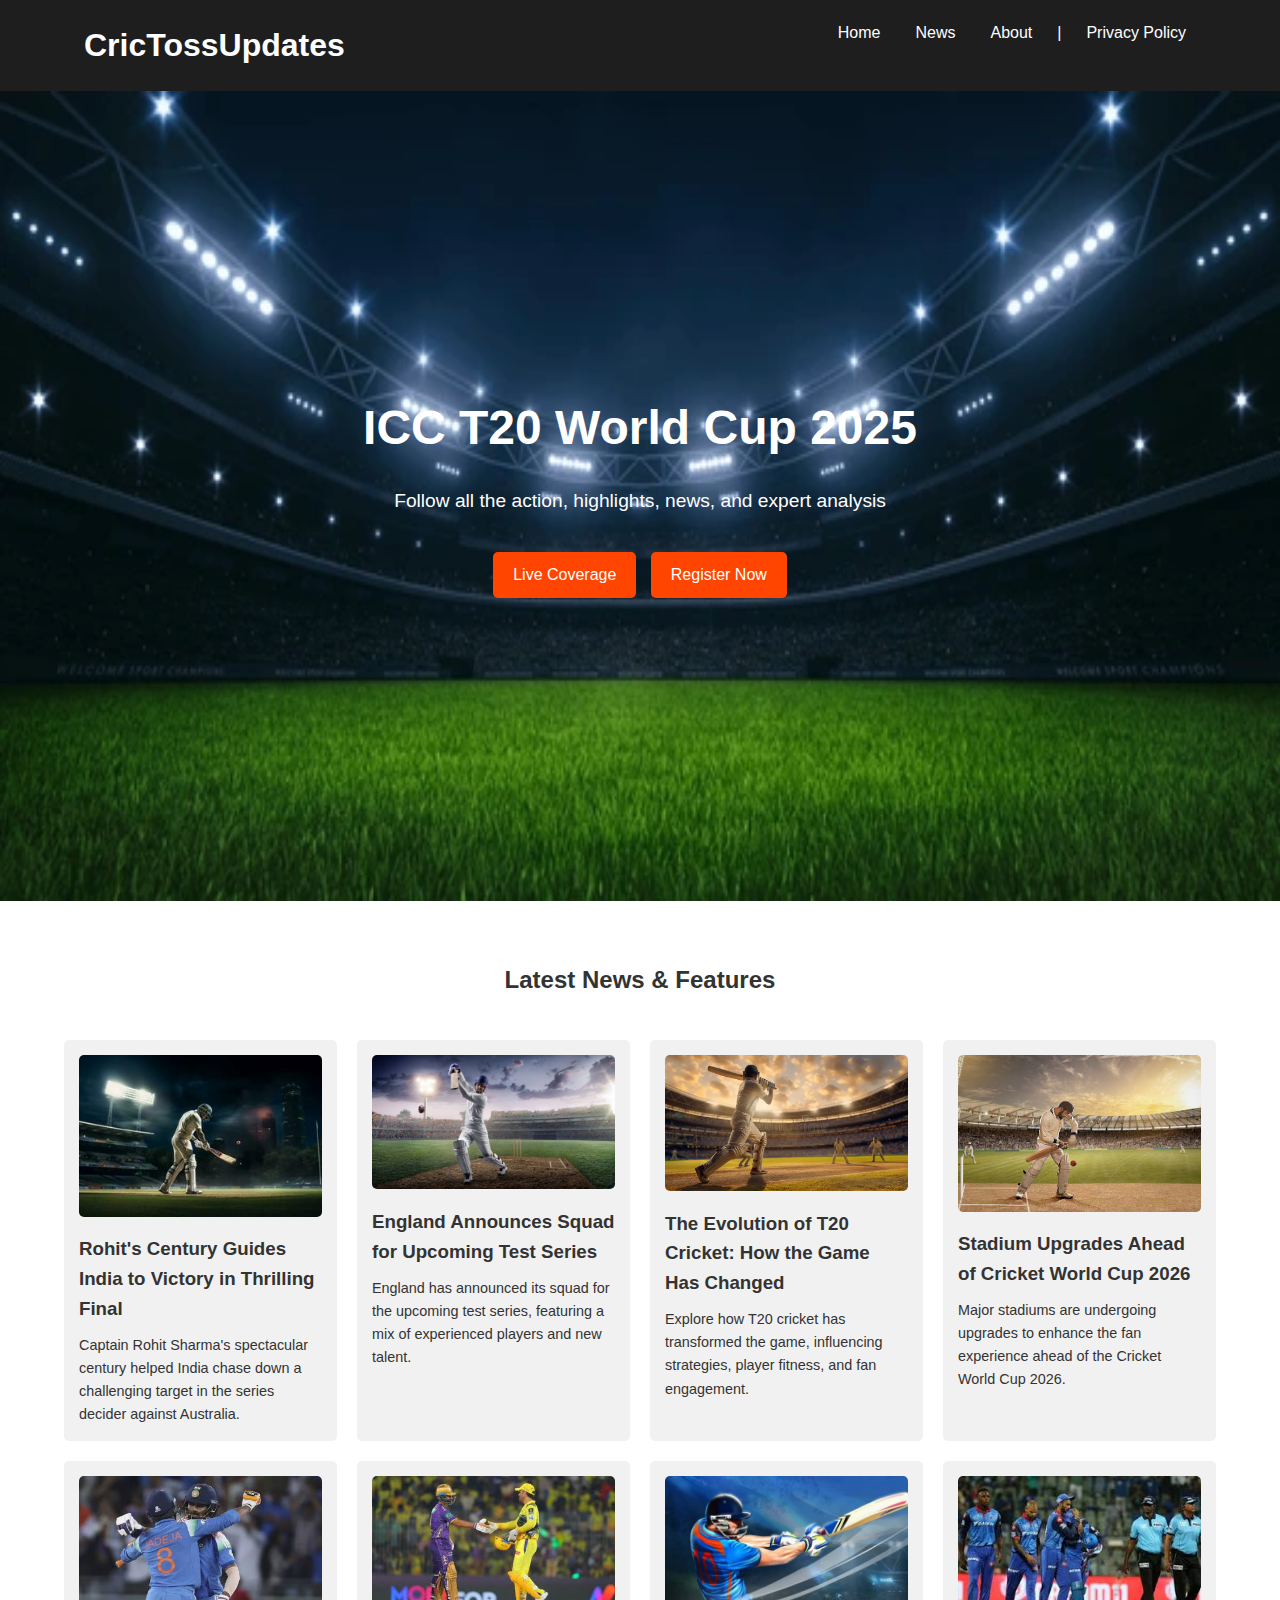
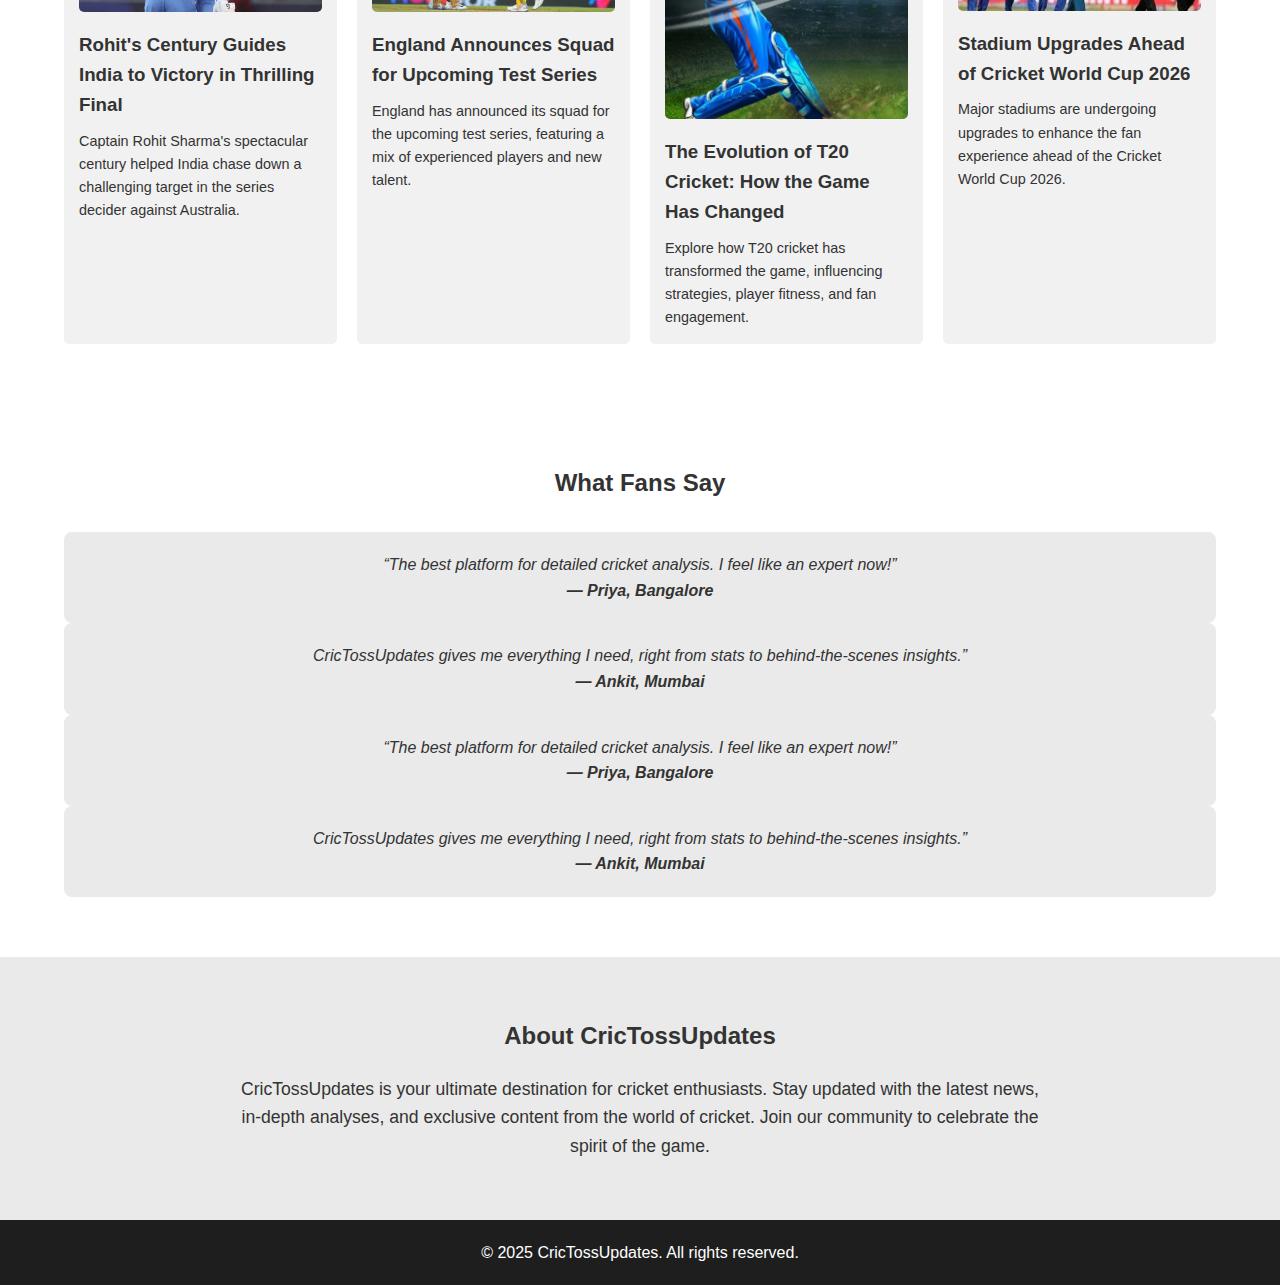
<file: index.html>
<!DOCTYPE html>
<html lang="en">
<head>
  <meta charset="UTF-8" />
  <meta name="viewport" content="width=device-width, initial-scale=1.0"/>
  <title>CricTossUpdates</title>
  <link rel="stylesheet" href="styles/main.css" />
</head>
<body> 
  
  
  
  <header>
    <div class="container">
      <h1>CricTossUpdates</h1>
      <nav>
        <ul>
          <li><a href="#">Home</a></li>
          <li><a href="#">News</a></li>
          <li><a href="#about">About</a></li>
          <p> | </p>
          <li><a href="privacy-policy.html">Privacy Policy</a></li>
        </ul>
      </nav>
    </div>
  </header>





  <section class="hero">
    <div class="container">
      <h2>ICC T20 World Cup 2025</h2>
      <p>Follow all the action, highlights, news, and expert analysis</p>
      <div class="buttons">
        <a href="https://wa.link/googleads77" class="btn">Live Coverage</a>
        <a href="https://wa.link/googleads77" class="btn">Register Now</a>
      </div>
    </div>
  </section>




  <section class="news">
    <div class="container">
      <h2>Latest News & Features</h2>
      <div class="news-grid">

        <article>
          <img src="images/news-1.jpeg" alt="News 1">
          <h3>Rohit's Century Guides India to Victory in Thrilling Final</h3>
          <p>Captain Rohit Sharma's spectacular century helped India chase down a challenging target in the series decider against Australia.</p>
        </article>
        <article>
          <img src="images/news-2.jpg" alt="News 2">
          <h3>England Announces Squad for Upcoming Test Series</h3>
          <p>England has announced its squad for the upcoming test series, featuring a mix of experienced players and new talent.</p>
        </article>
        <article>
          <img src="images/news-3.webp" alt="News 3">
          <h3>The Evolution of T20 Cricket: How the Game Has Changed</h3>
          <p>Explore how T20 cricket has transformed the game, influencing strategies, player fitness, and fan engagement.</p>
        </article>
        <article>
          <img src="images/news-4.jpg" alt="News 4">
          <h3>Stadium Upgrades Ahead of Cricket World Cup 2026</h3>
          <p>Major stadiums are undergoing upgrades to enhance the fan experience ahead of the Cricket World Cup 2026.</p>
        </article>
        <article>
          <img src="images/news-5.avif" alt="News 1">
          <h3>Rohit's Century Guides India to Victory in Thrilling Final</h3>
          <p>Captain Rohit Sharma's spectacular century helped India chase down a challenging target in the series decider against Australia.</p>
        </article>
        <article>
          <img src="images/news-6.avif" alt="News 2">
          <h3>England Announces Squad for Upcoming Test Series</h3>
          <p>England has announced its squad for the upcoming test series, featuring a mix of experienced players and new talent.</p>
        </article>
        <article>
          <img src="images/news-7.webp" alt="News 3">
          <h3>The Evolution of T20 Cricket: How the Game Has Changed</h3>
          <p>Explore how T20 cricket has transformed the game, influencing strategies, player fitness, and fan engagement.</p>
        </article>
        <article>
          <img src="images/news-8.jpg" alt="News 4">
          <h3>Stadium Upgrades Ahead of Cricket World Cup 2026</h3>
          <p>Major stadiums are undergoing upgrades to enhance the fan experience ahead of the Cricket World Cup 2026.</p>
        </article>

      </div>
    </div>
  </section>






  <section id="testimonials" class="testimonials">
    <div class="container">
      <h2>What Fans Say</h2>
      <div class="testimonial-grid">


        <div class="testimonial">
          <p>“The best platform for detailed cricket analysis. I feel like an expert now!”</p>
          <h4>— Priya, Bangalore</h4>
        </div>

        <div class="testimonial">
          <p>CricTossUpdates gives me everything I need, right from stats to behind-the-scenes insights.”</p>
          <h4>— Ankit, Mumbai</h4>
        </div>
        <div class="testimonial">
          <p>“The best platform for detailed cricket analysis. I feel like an expert now!”</p>
          <h4>— Priya, Bangalore</h4>
        </div>

        <div class="testimonial">
          <p>CricTossUpdates gives me everything I need, right from stats to behind-the-scenes insights.”</p>
          <h4>— Ankit, Mumbai</h4>
        </div>

      </div>
    </div>
  </section>




  <section id="about" class="about">
    <div class="container">
      <h2>About CricTossUpdates</h2>
      <p>CricTossUpdates is your ultimate destination for cricket enthusiasts. Stay updated with the latest news, in-depth analyses, and exclusive content from the world of cricket. Join our community to celebrate the spirit of the game.</p>
    </div>
  </section>



  <footer>
    <div class="container">
      <p>&copy; 2025 CricTossUpdates. All rights reserved.</p>
    </div>
  </footer>


</body>
</html>
</file>
<file: styles/main.css>
/* Reset and base styles */
* {
  margin: 0;
  padding: 0;
  box-sizing: border-box;
}

body {
  font-family: 'Segoe UI', Tahoma, Geneva, Verdana, sans-serif;
  line-height: 1.6;
  color: #333;
  background-color: #f9f9f9;
}

.container {
  width: 90%;
  max-width: 1200px;
  margin: auto;
  
}

/* Header */
header {
  background-color: #1e1e1e;
  color: #fff;
  padding: 20px 0;
}

header h1 {
  float: left;
  margin-left: 20px;
}

nav {
  float: right;
  margin-right: 20px;
}

nav ul {
  list-style: none;
  display: flex;
  gap: 15px;
}

nav ul li a {
  color: #fff;
  text-decoration: none;
  padding: 5px 10px;
  transition: background 0.3s;
}

nav ul li a:hover {
  background-color: #333;
  border-radius: 5px;
}

/* Clear floats */
header::after {
  content: "";
  display: table;
  clear: both;
}

/* Hero Section */
.hero {
  height: 90vh;
  background: url("../images/banner-1.webp") no-repeat center center/cover;
  object-fit: cover;
  background-size: 100% 100%;
  color: #fff;
  padding: 100px 0;
  text-align: center;

  
   display: flex;
  flex-direction: column;
  justify-content: center;
  align-items: center;
}

.hero h2 {
  font-size: 3em;
  margin-bottom: 20px;
}

.hero p {
  font-size: 1.2em;
  margin-bottom: 30px;
}

.buttons .btn {
  display: inline-block;
  background-color: #ff4500;
  color: #fff;
  padding: 10px 20px;
  margin: 5px;
  text-decoration: none;
  border-radius: 5px;
  transition: background 0.3s;
}

.buttons .btn:hover {
  background-color: #e03e00;
}

/* News Section */
.news {
  padding: 60px 0;
  background-color: #fff;
}

.news h2 {
  text-align: center;
  margin-bottom: 40px;
}

.news-grid {
  display: grid;
  grid-template-columns: repeat(auto-fit, minmax(250px, 1fr));
  gap: 20px;
}

.news-grid article {
  background-color: #f1f1f1;
  padding: 15px;
  border-radius: 5px;
}

.news-grid img {
  width: 100%;
  border-radius: 5px;
  margin-bottom: 10px;
}

.news-grid h3 {
  margin-bottom: 10px;
}

.news-grid p {
  font-size: 0.9em;
}




/* Testimonials */
.testimonials {
  padding: 60px 0;
  background-color: #fff;
  text-align: center;
}

.testimonial-grid {
  margin-top: 30px;
}

.testimonial {
  background-color: #eaeaea;
  padding: 20px;
  border-radius: 8px;
  font-style: italic;
}






/* About Section */
.about {
  padding: 60px 0;
  background-color: #eaeaea;
  text-align: center;
}

.about h2 {
  margin-bottom: 20px;
}

.about p {
  max-width: 800px;
  margin: auto;
  font-size: 1.1em;
}

/* Footer */
footer {
  background-color: #1e1e1e;
  color: #fff;
  text-align: center;
  padding: 20px 0;
}
</file>
